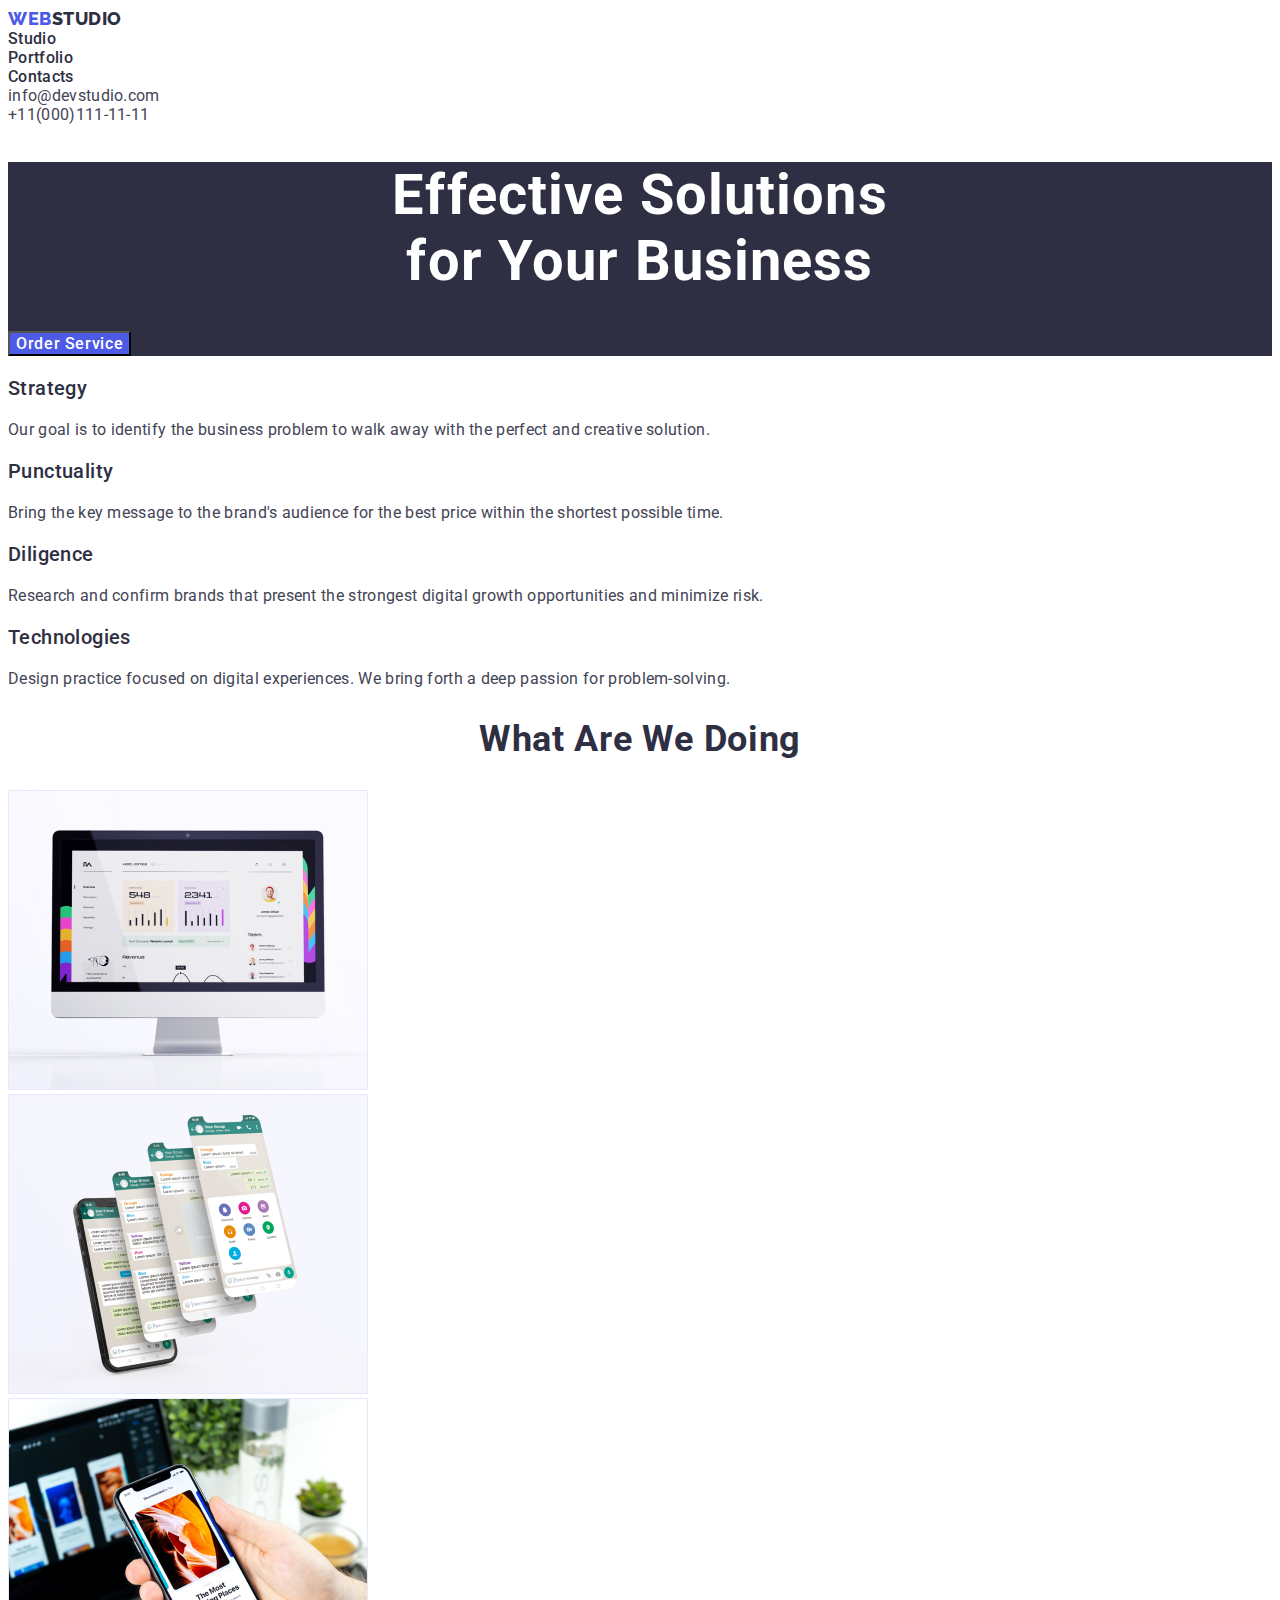
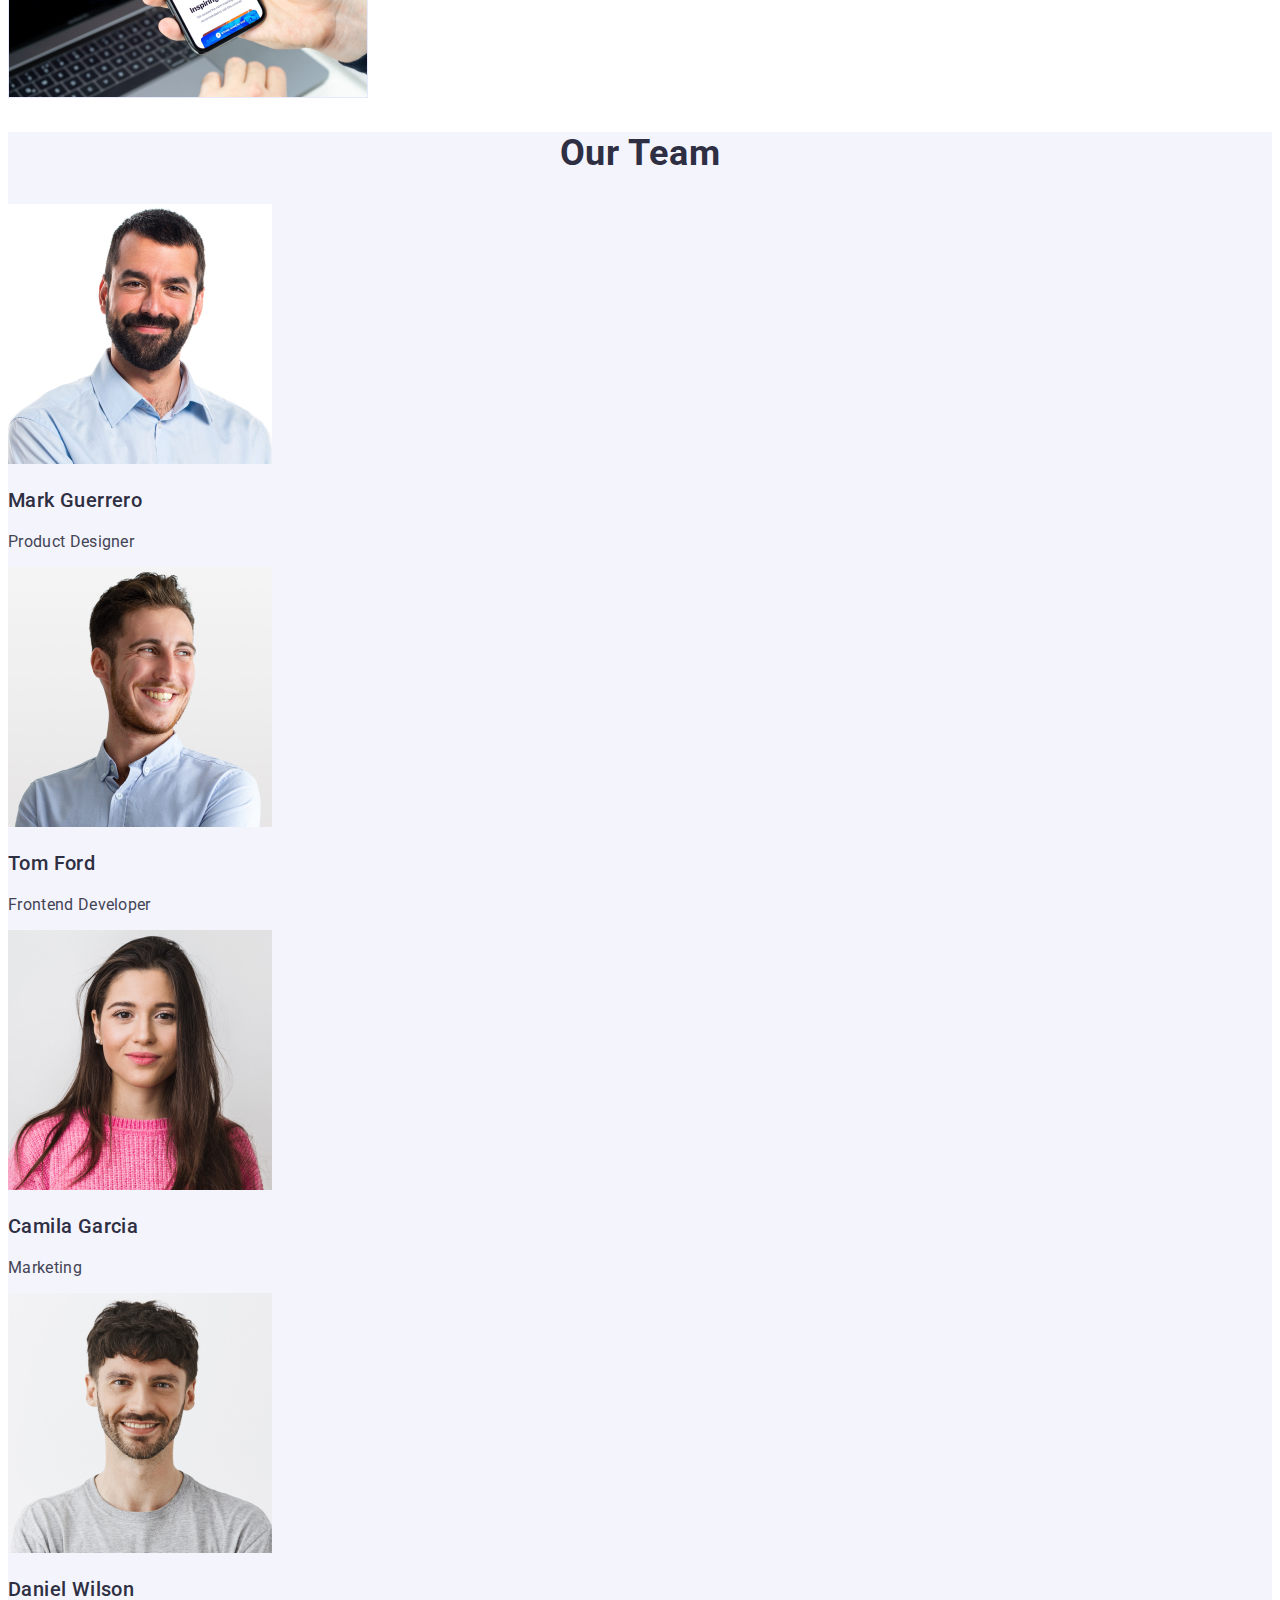
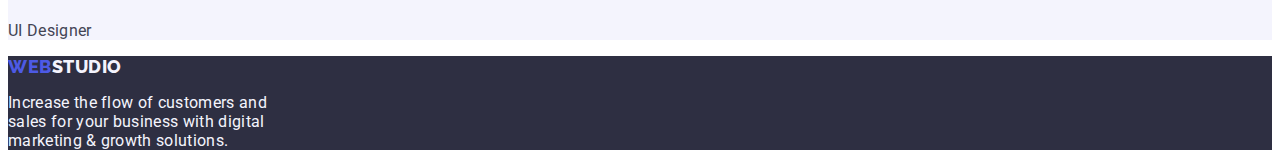
<file: index.html>
<!DOCTYPE html>
<html lang="en">
  <head>
    <meta charset="UTF-8" />
    <meta name="viewport" content="width=device-width, initial-scale=1.0" />
    <title>Studio</title>
    <link rel="preconnect" href="https://fonts.googleapis.com" />
    <link rel="preconnect" href="https://fonts.gstatic.com" crossorigin />
    <link
      href="https://fonts.googleapis.com/css2?family=Raleway:wght@800&family=Roboto:wght@400;500;700;900&display=swap"
      rel="stylesheet"
    />
    <link rel="stylesheet" href="css/styles.css" />
  </head>
  <body>
    <!-- HEADER -->
    <header class="main-header">
      <!-- LOGO -->
      <div class="main-header-content"></div>
      <a href="#" class="logo-header"><span>WEB</span>STUDIO</a>
      <!-- MENU LINKS -->
      <nav>
        <ul class="main-header-menu">
          <li class="main-header-menu-item">
            <a class="main-header-menu-link" href="index.html">Studio</a>
          </li>
          <li class="main-header-menu-item">
            <a class="main-header-menu-link" href="portfolio.html">Portfolio</a>
          </li>
          <li class="main-header-menu-item">
            <a class="main-header-menu-link" href="#">Contacts</a>
          </li>
        </ul>
      </nav>
      <ul class="contact-info">
        <li>
          <a href="mailto:info@devstudio.com">info@devstudio.com</a>
        </li>
        <li>
          <a href="tel:+11(000)111-11-11">+11(000)111-11-11</a>
        </li>
      </ul>
    </header>
    <main>
      <!-- MAIN HEADING -->
      <section class="main-heading">
        <h1 class="header-1">
          Effective Solutions <br />
          for Your Business
        </h1>
        <button type="button" class="order-service-button">
          Order Service
        </button>
      </section>
      <!-- VISSION MISSION STATEMENT -->
      <section>
        <ul class="vission-mission">
          <li>
            <h3>Strategy</h3>
            <p>
              Our goal is to identify the business problem to walk away with the
              perfect and creative solution.
            </p>
          </li>
          <li>
            <h3>Punctuality</h3>
            <p>
              Bring the key message to the brand's audience for the best price
              within the shortest possible time.
            </p>
          </li>
          <li>
            <h3>Diligence</h3>
            <p>
              Research and confirm brands that present the strongest digital
              growth opportunities and minimize risk.
            </p>
          </li>
          <li>
            <h3>Technologies</h3>
            <p>
              Design practice focused on digital experiences. We bring forth a
              deep passion for problem-solving.
            </p>
          </li>
        </ul>
        <!-- WHAT ARE WE DOING SECTION -->
        <h2>What Are We Doing</h2>
        <ul class="services-menu">
          <li>
            <img
              src="images/monitor.jpg"
              alt="monitor"
              width="360"
              height="300"
            />
          </li>
          <li>
            <img
              src="images/whatsapp.jpg"
              alt="whatsapp"
              width="360"
              height="300"
            />
          </li>
          <li>
            <img
              src="images/cellphone.jpg"
              alt="cellphone"
              width="360"
              height="300"
            />
          </li>
        </ul>
      </section>
      <!-- OUR TEAM SECTION -->
      <section class="team">
        <h2>Our Team</h2>
        <ul class="team-members">
          <li>
            <img
              src="images/mark.jpg"
              alt="Mark Guerrero"
              width="264"
              height="260"
            />
            <h3>Mark Guerrero</h3>
            <p>Product Designer</p>
          </li>
          <li>
            <img src="images/tom.jpg" alt="Tom Ford" width="264" height="260" />
            <h3>Tom Ford</h3>
            <p>Frontend Developer</p>
          </li>
          <li>
            <img
              src="images/camila.jpg"
              alt="Camila Garcia"
              width="264"
              height="260"
            />
            <h3>Camila Garcia</h3>
            <p>Marketing</p>
          </li>
          <li>
            <img
              src="images/daniel.jpg"
              alt="Daniel Wilson"
              width="264"
              height="260"
            />
            <h3>Daniel Wilson</h3>
            <p>UI Designer</p>
          </li>
        </ul>
      </section>
    </main>
    <!-- FOOTER -->
    <footer>
      <a href="#" class="logo-footer"><span>WEB</span>STUDIO</a>
      <p class="p-footer">
        Increase the flow of customers and <br />
        sales for your business with digital <br />
        marketing & growth solutions.
      </p>
    </footer>
  </body>
</html>
</file>
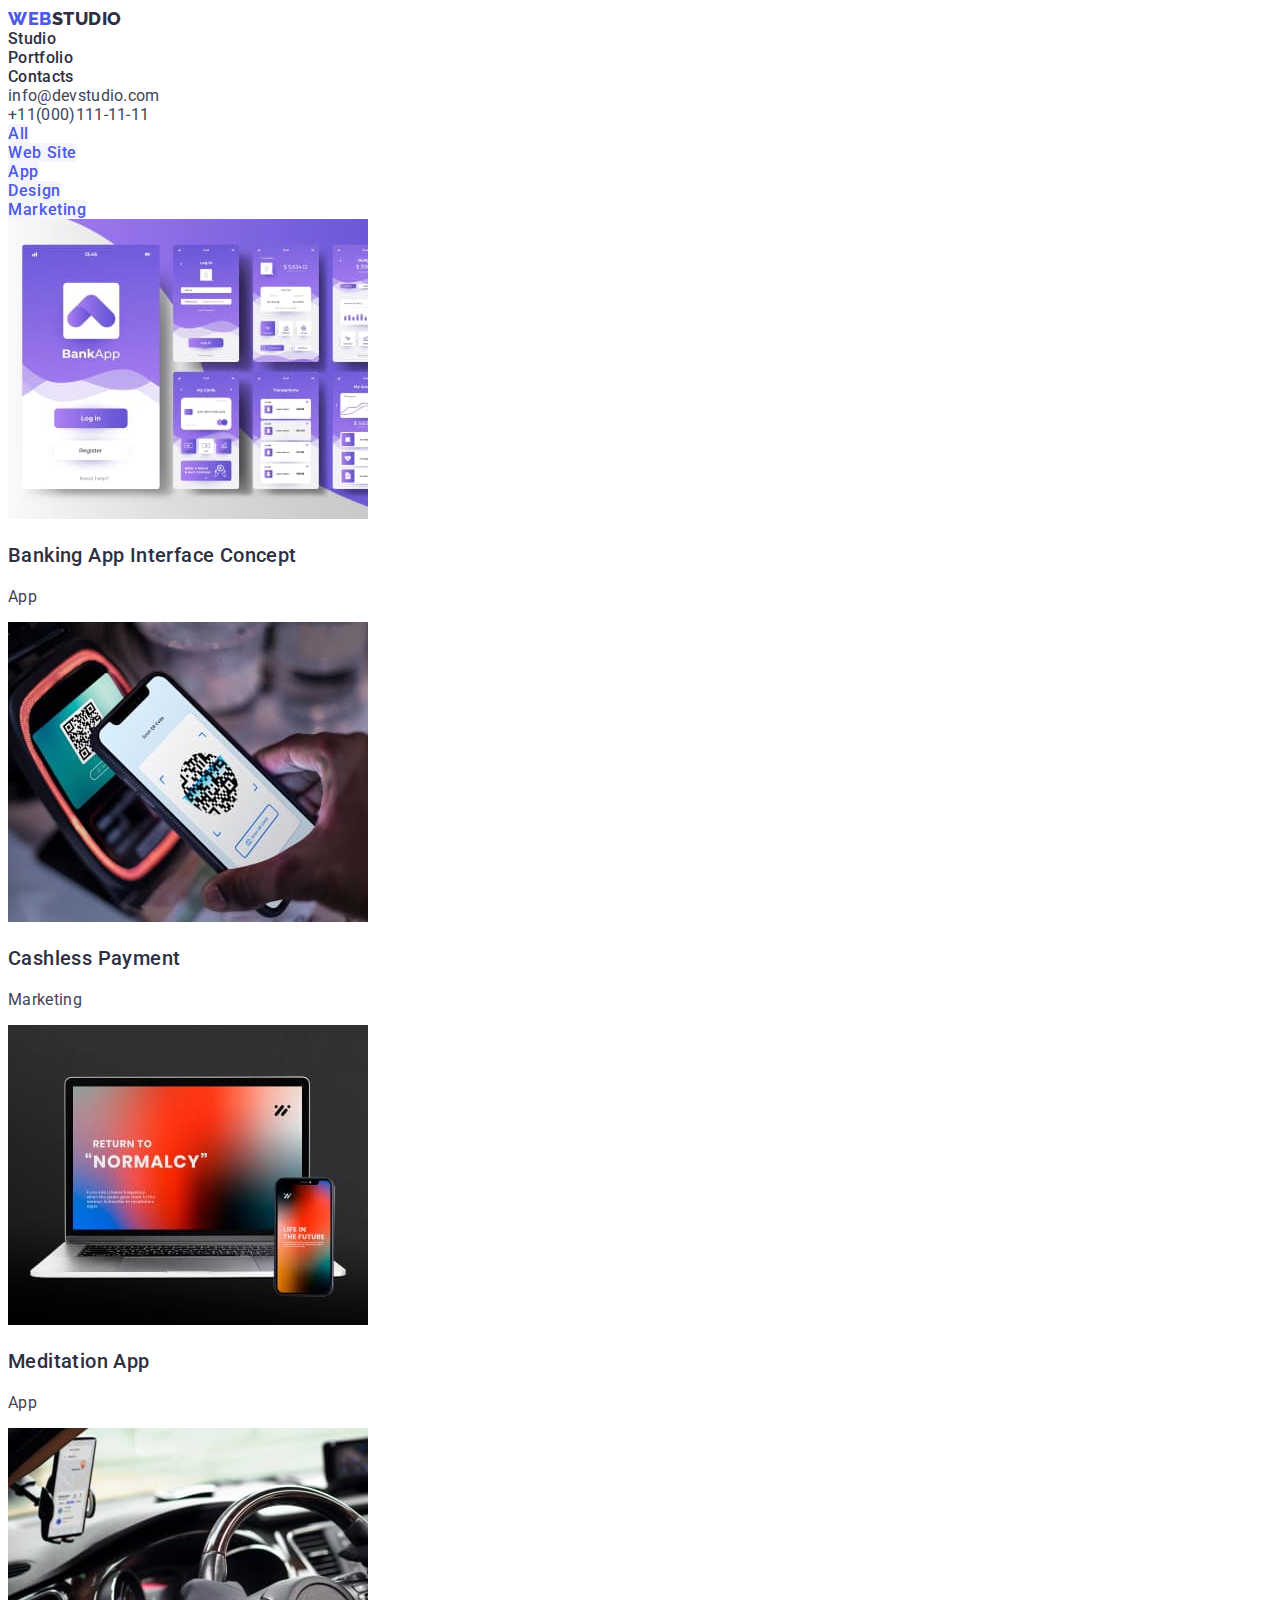
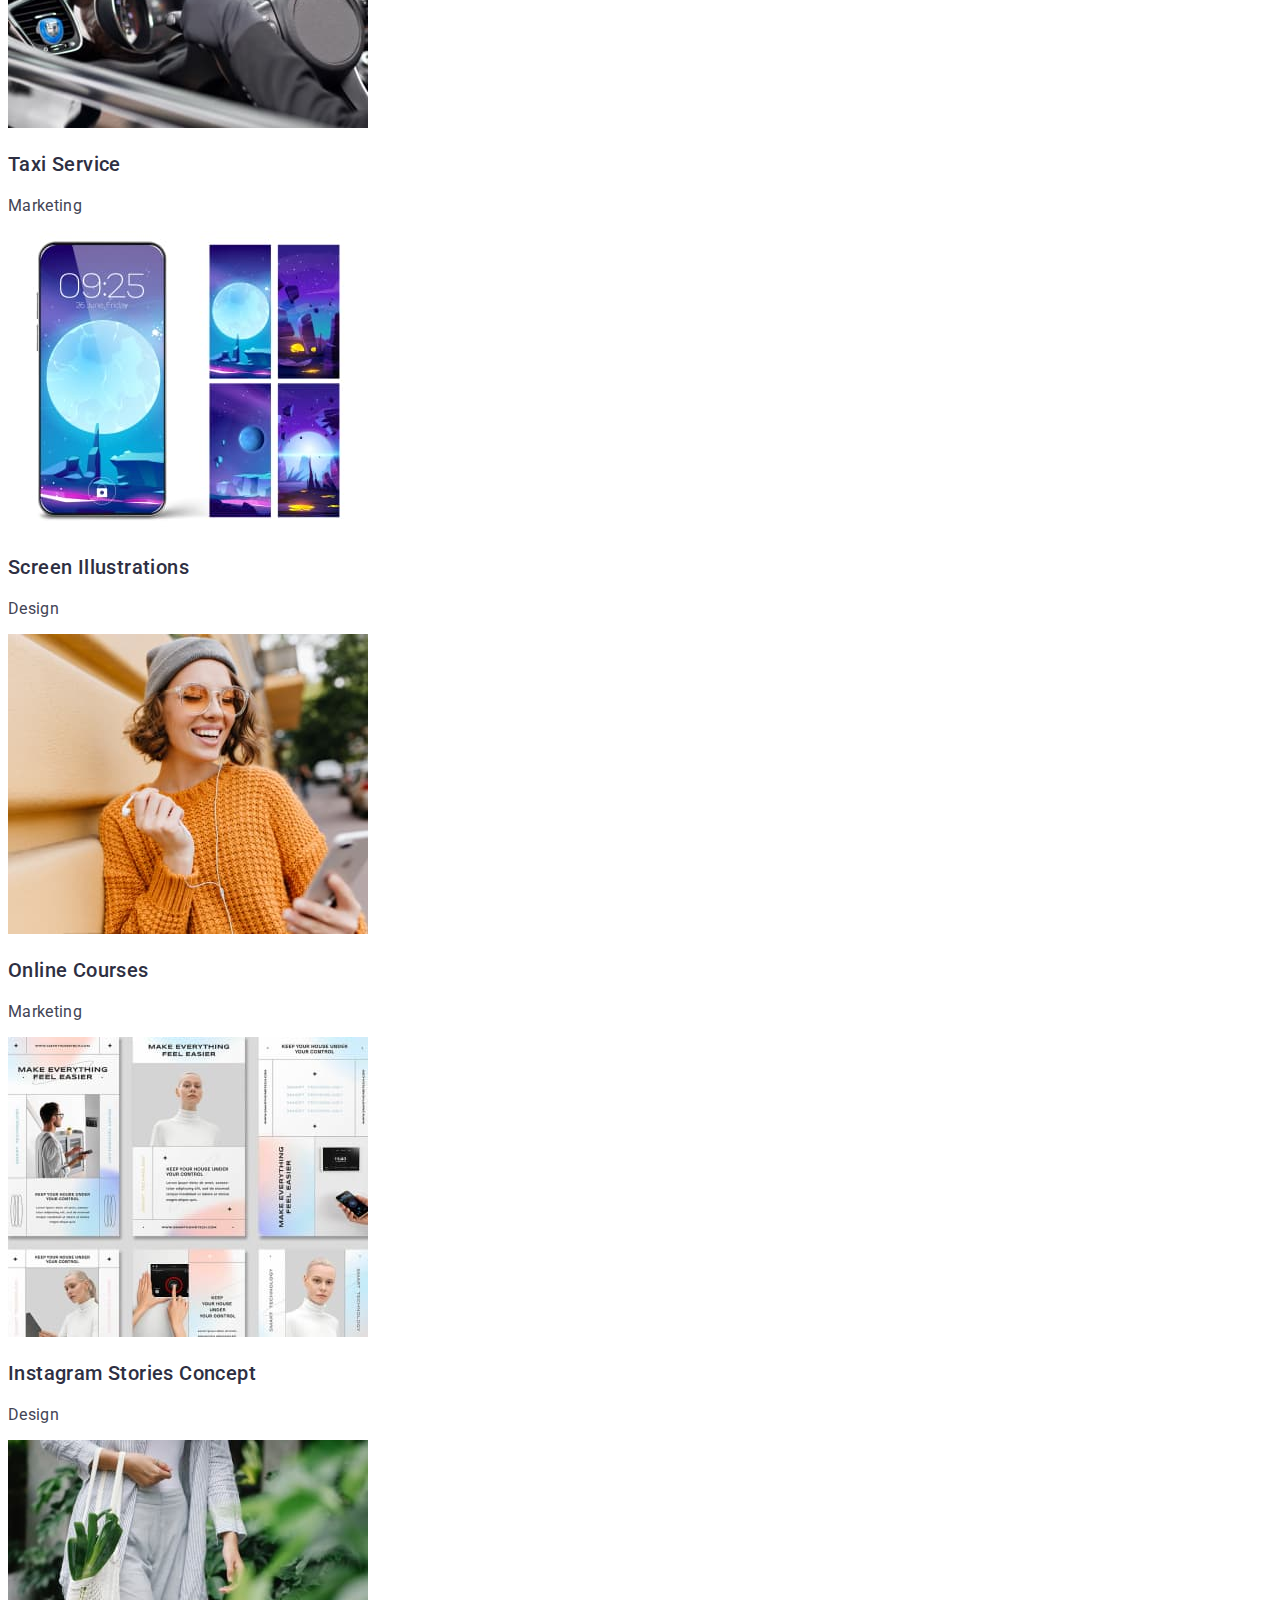
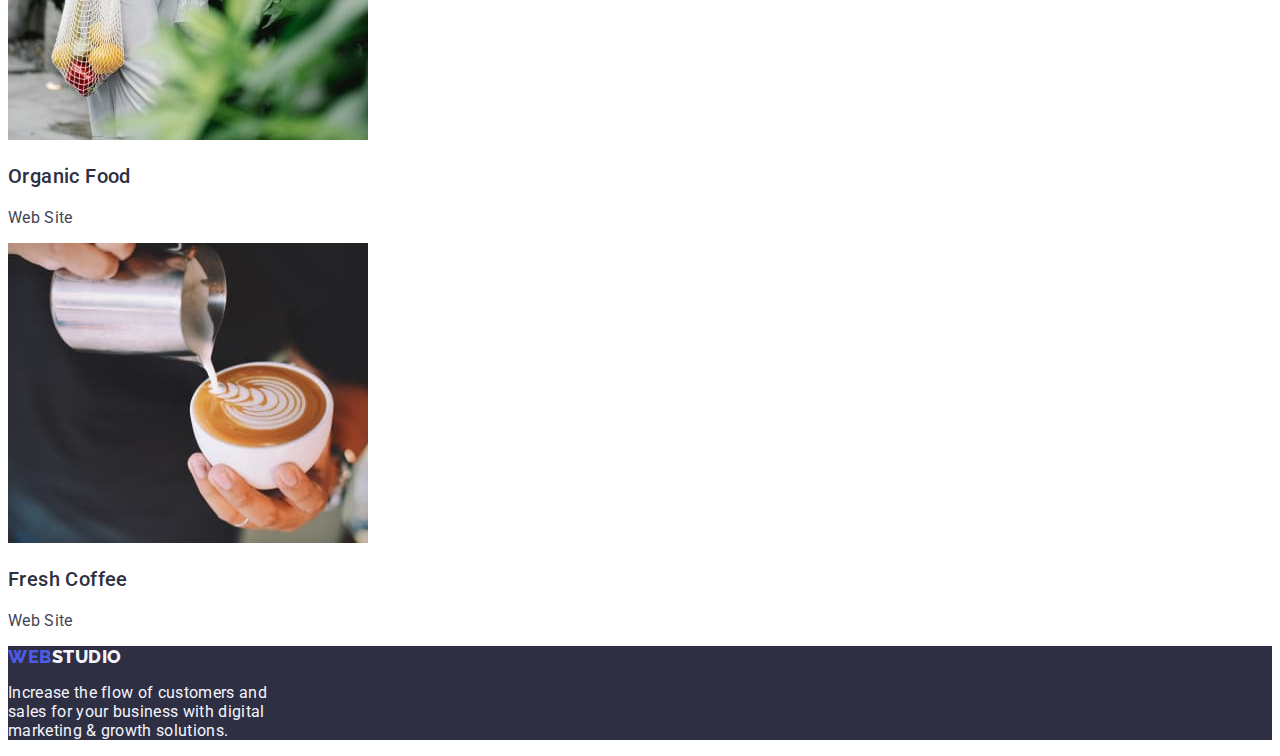
<file: porfolio.html>
<!DOCTYPE html>
<html lang="en">
  <head>
    <meta charset="UTF-8" />
    <meta name="viewport" content="width=device-width, initial-scale=1.0" />
    <title>Portfolio</title>
    <link rel="preconnect" href="https://fonts.googleapis.com" />
    <link rel="preconnect" href="https://fonts.gstatic.com" crossorigin />
    <link
      href="https://fonts.googleapis.com/css2?family=Raleway:wght@800&family=Roboto:wght@400;500;700;900&display=swap"
      rel="stylesheet"
    />
    <link rel="stylesheet" href="css/styles.css" />
  </head>
  <body>
    <!-- HEADER -->
    <header class="main-header">
      <!-- LOGO -->
      <div class="main-header-content"></div>
      <a href="#" class="logo-header"><span>WEB</span>STUDIO</a>
      <!-- MENU LINKS -->
      <nav>
        <ul class="main-header-menu">
          <li class="main-header-menu-item">
            <a class="main-header-menu-link" href="#">Studio</a>
          </li>
          <li class="main-header-menu-item">
            <a class="main-header-menu-link" href="#">Portfolio</a>
          </li>
          <li class="main-header-menu-item">
            <a class="main-header-menu-link" href="#">Contacts</a>
          </li>
        </ul>
      </nav>
      <ul class="contact-info">
        <li>
          <a href="mailto:info@devstudio.com">info@devstudio.com</a>
        </li>
        <li>
          <a href="tel:+11(000)111-11-11">+11(000)111-11-11</a>
        </li>
      </ul>
    </header>
    <main>
      <!-- PORTFOLIO MAIN MENU -->
      <section>
        <ul class="portfolio-main-menu">
          <li class="portfolio-main-menu-item">
            <a class="portfolio-main-menu-link" href="#">All</a>
          </li>
          <li class="portfolio-main-menu-item">
            <a class="portfolio-main-menu-link" href="#">Web Site</a>
          </li>
          <li class="portfolio-main-menu-item">
            <a class="portfolio-main-menu-link" href="#">App</a>
          </li>
          <li class="portfolio-main-menu-item">
            <a class="portfolio-main-menu-link" href="#">Design</a>
          </li>
          <li class="portfolio-main-menu-item">
            <a class="portfolio-main-menu-link" href="#">Marketing</a>
          </li>
        </ul>
      </section>
      <!-- SERVICES OFFERED SUMMARY -->
      <section>
        <ul class="services-menu">
          <li class="services-menu-item">
            <img
              src="images/banking app.jpg"
              alt="Banking App Interface"
              width="360"
              height="300"
            />
            <h3>Banking App Interface Concept</h3>
            <p>App</p>
          </li>
          <li class="services-menu-item">
            <img
              src="images/cashless payment.jpg"
              alt="Scan to Pay"
              width="360"
              height="300"
            />
            <h3>Cashless Payment</h3>
            <p>Marketing</p>
          </li>
          <li class="services-menu-item">
            <img
              src="images/meditation app.jpg"
              alt="Meditation App on Laptop and Phone"
              width="360"
              height="300"
            />
            <h3>Meditation App</h3>
            <p>App</p>
          </li>
          <li class="services-menu-item">
            <img
              src="images/taxi service.jpg"
              alt="Driving Taxi"
              width="360"
              height="300"
            />
            <h3>Taxi Service</h3>
            <p>Marketing</p>
          </li>
          <li class="services-menu-item">
            <img
              src="images/screen illustrations.jpg"
              alt="Screen Illustrations"
              width="360"
              height="300"
            />
            <h3>Screen Illustrations</h3>
            <p>Design</p>
          </li>
          <li class="services-menu-item">
            <img
              src="images/online courses.jpg"
              alt="Girl Browsing on Phone"
              width="360"
              height="300"
            />
            <h3>Online Courses</h3>
            <p>Marketing</p>
          </li>
          <li class="services-menu-item">
            <img
              src="images/instagram stories concept.jpg"
              alt="Instagram Stories Concept"
              width="360"
              height="300"
            />
            <h3>Instagram Stories Concept</h3>
            <p>Design</p>
          </li>
          <li class="services-menu-item">
            <img
              src="images/organic food.jpg"
              alt="Shopping Fresh Vegetables"
              width="360"
              height="300"
            />
            <h3>Organic Food</h3>
            <p>Web Site</p>
          </li>
          <li class="services-menu-item">
            <img
              src="images/fresh coffee.jpg"
              alt="Coffee Art"
              width="360"
              height="300"
            />
            <h3>Fresh Coffee</h3>
            <p>Web Site</p>
          </li>
        </ul>
      </section>
    </main>
    <footer>
      <a href="#" class="logo-footer"><span>WEB</span>STUDIO</a>
      <p class="p-footer">
        Increase the flow of customers and <br />
        sales for your business with digital <br />
        marketing & growth solutions.
      </p>
    </footer>
  </body>
</html>
</file>
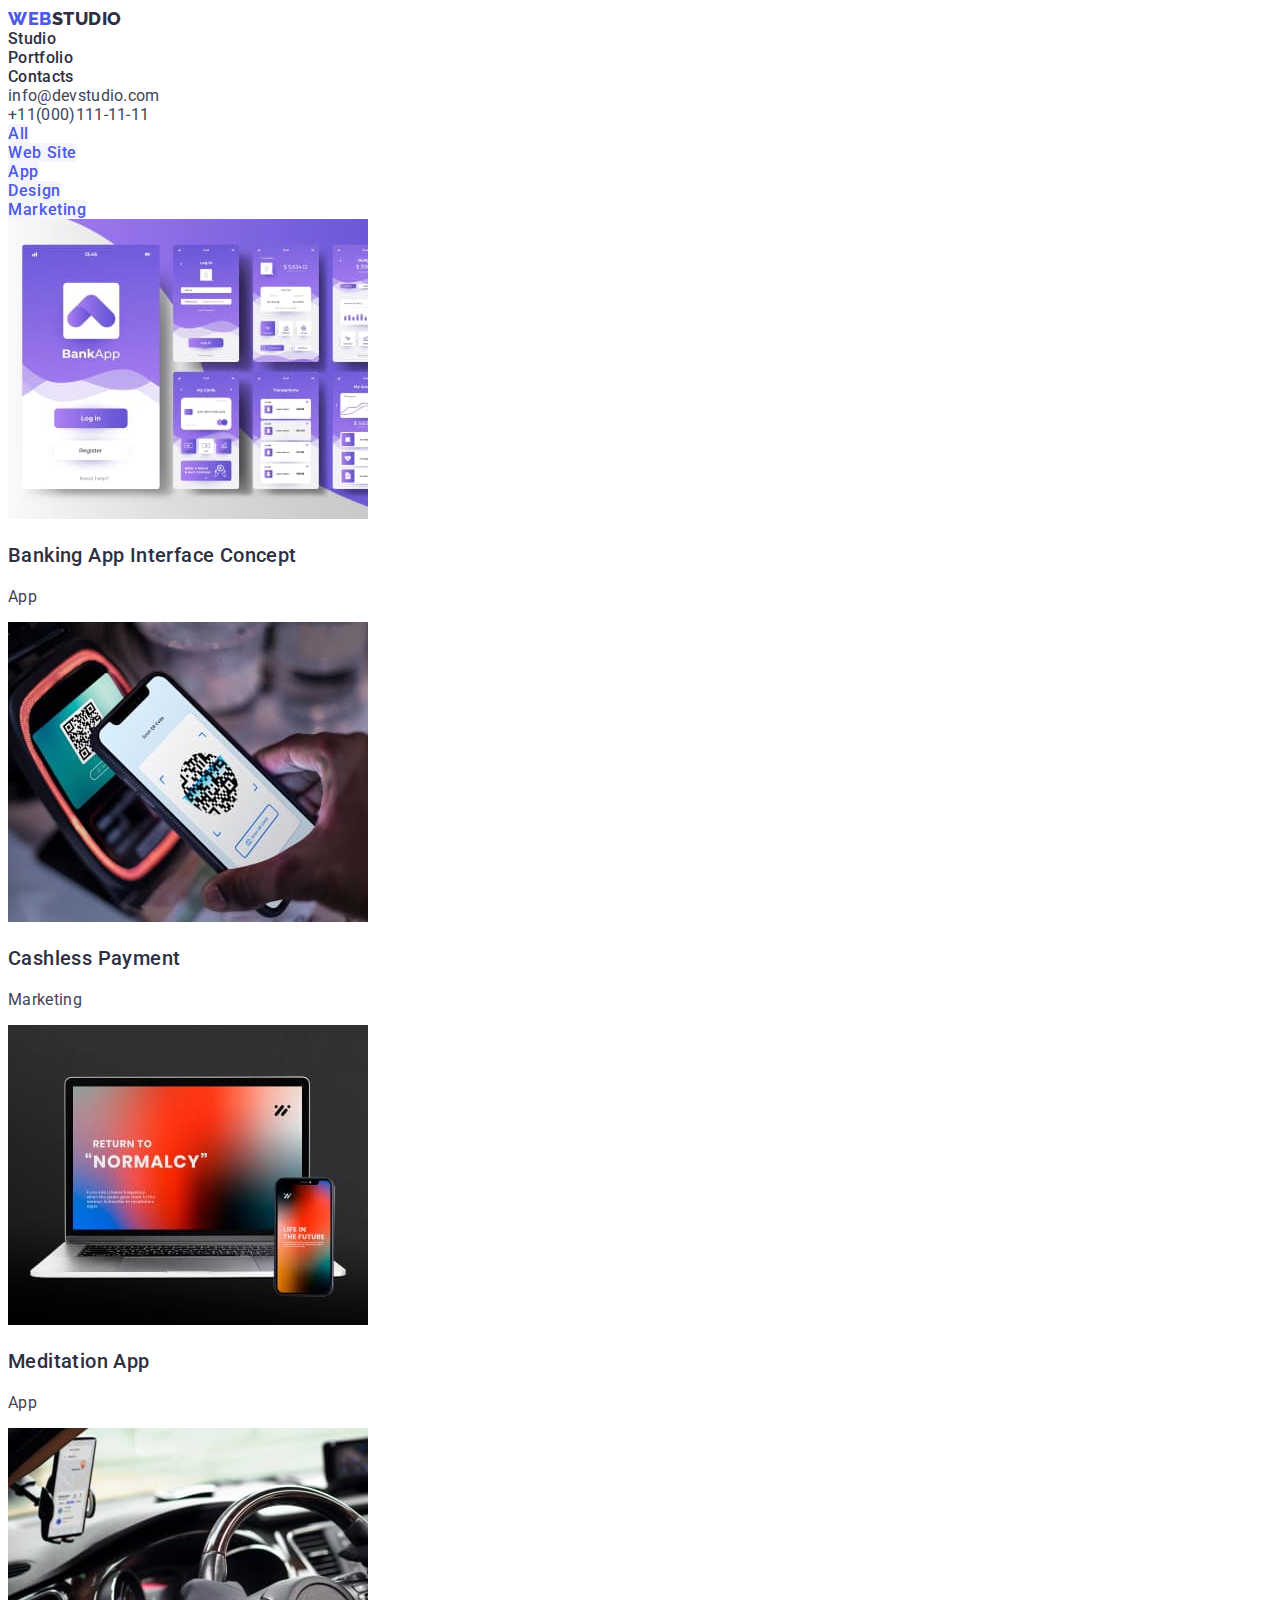
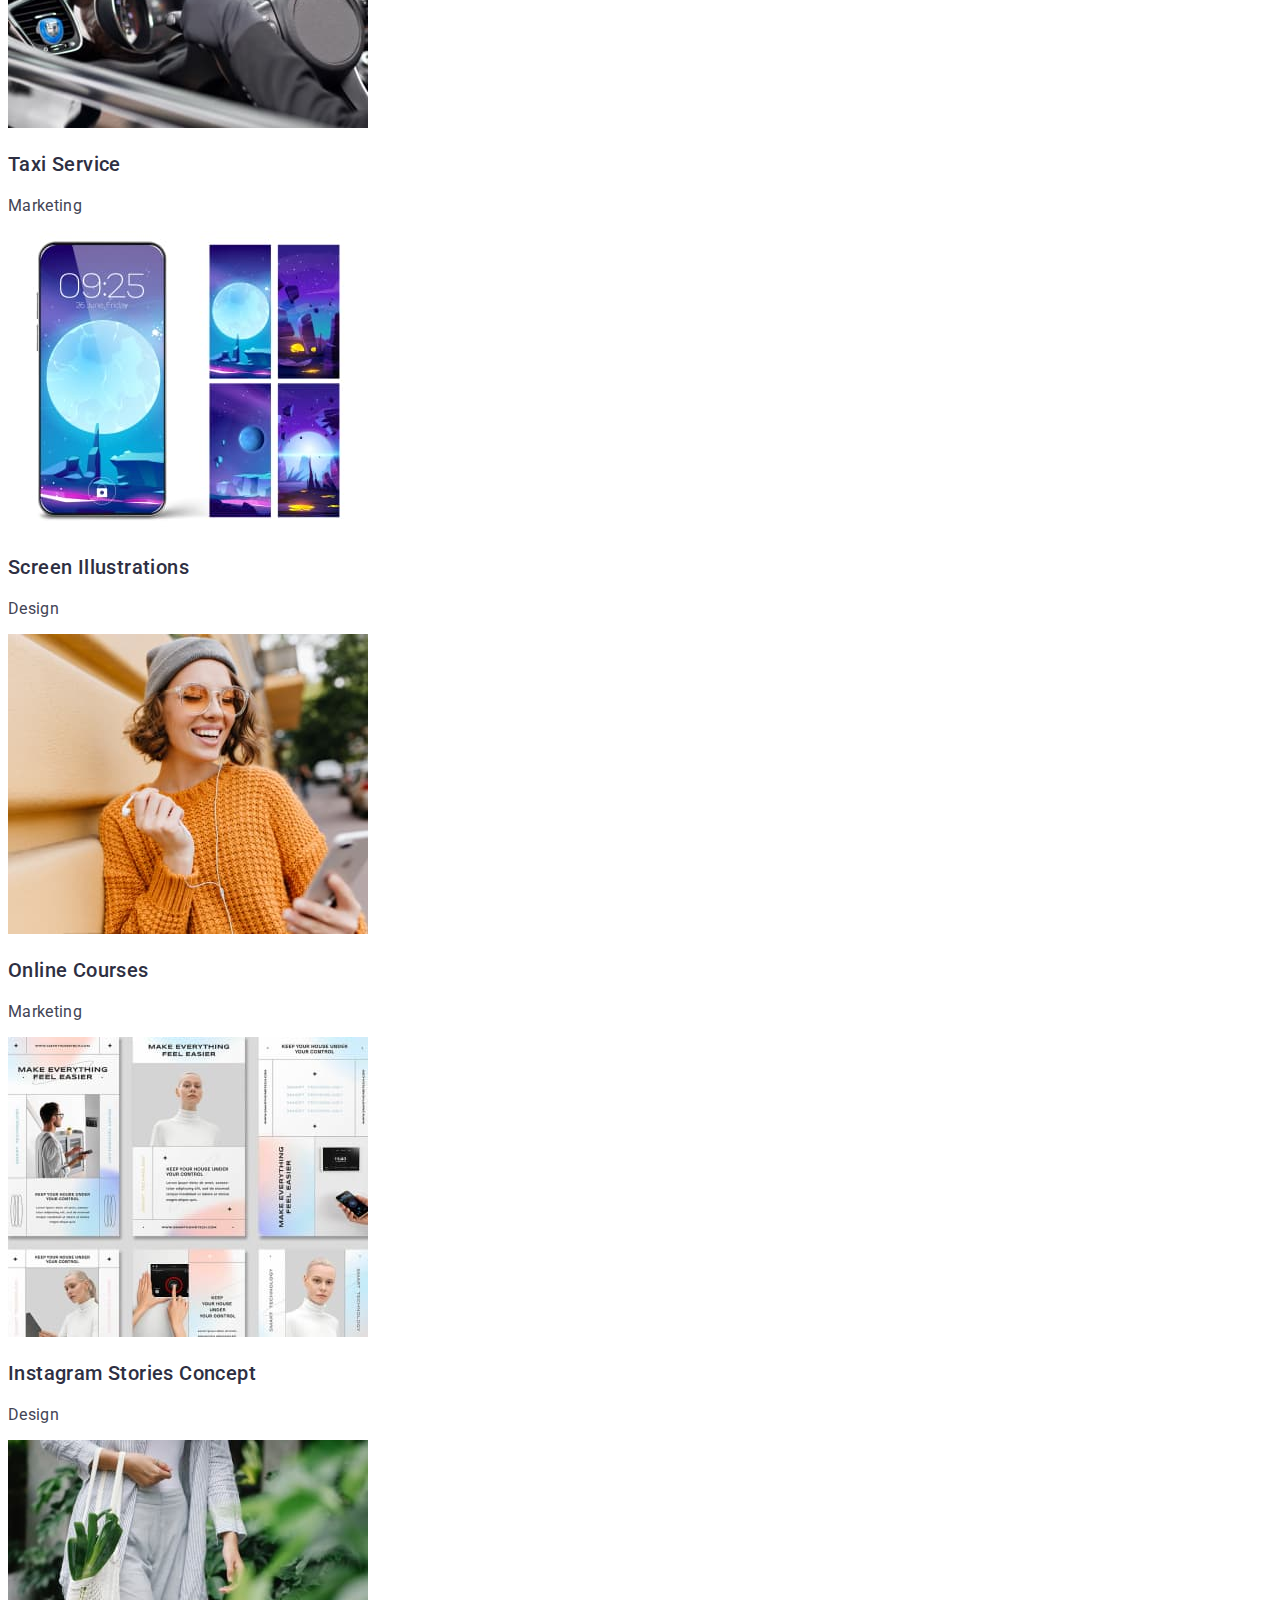
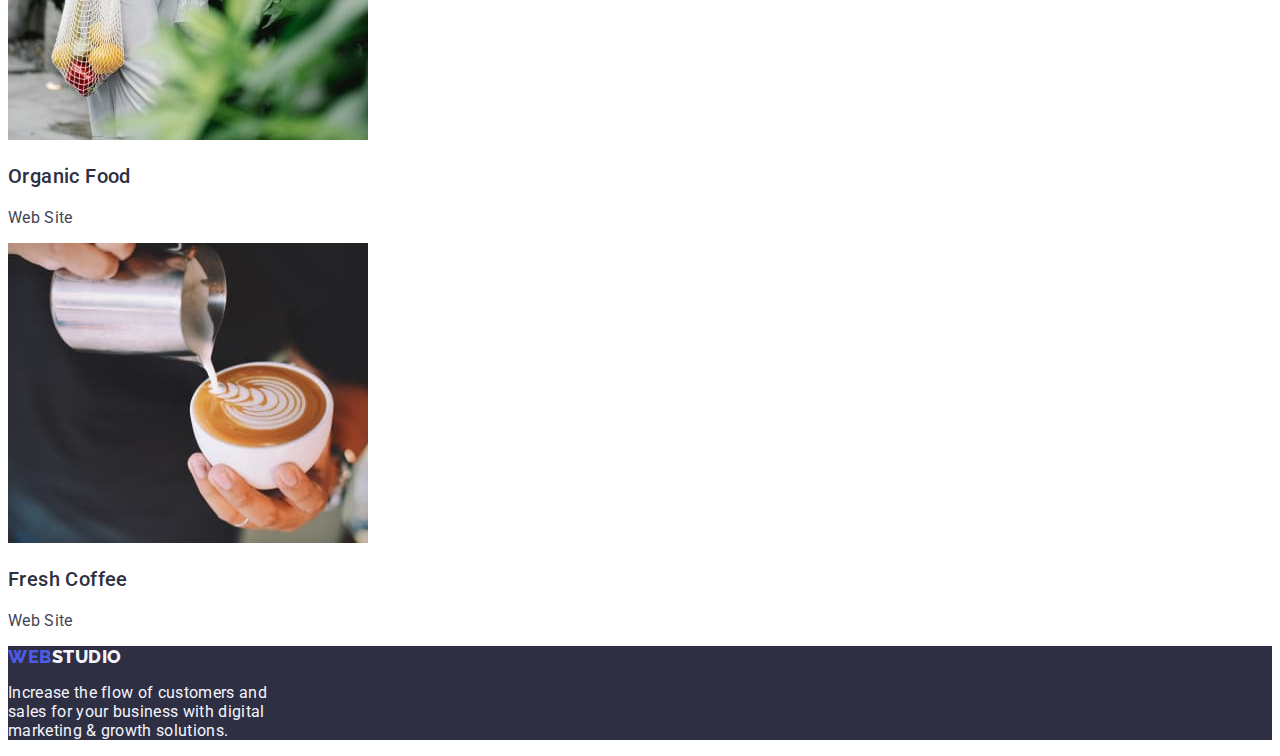
<file: portfolio.html>
<!DOCTYPE html>
<html lang="en">
  <head>
    <meta charset="UTF-8" />
    <meta name="viewport" content="width=device-width, initial-scale=1.0" />
    <title>Portfolio</title>
    <link rel="preconnect" href="https://fonts.googleapis.com" />
    <link rel="preconnect" href="https://fonts.gstatic.com" crossorigin />
    <link
      href="https://fonts.googleapis.com/css2?family=Raleway:wght@800&family=Roboto:wght@400;500;700;900&display=swap"
      rel="stylesheet"
    />
    <link rel="stylesheet" href="css/styles.css" />
  </head>
  <body>
    <!-- HEADER -->
    <header class="main-header">
      <!-- LOGO -->
      <div class="main-header-content"></div>
      <a href="#" class="logo-header"><span>WEB</span>STUDIO</a>
      <!-- MENU LINKS -->
      <nav>
        <ul class="main-header-menu">
          <li class="main-header-menu-item">
            <a class="main-header-menu-link" href="index.html">Studio</a>
          </li>
          <li class="main-header-menu-item">
            <a class="main-header-menu-link" href="portfolio.html">Portfolio</a>
          </li>
          <li class="main-header-menu-item">
            <a class="main-header-menu-link" href="#">Contacts</a>
          </li>
        </ul>
      </nav>
      <ul class="contact-info">
        <li>
          <a href="mailto:info@devstudio.com">info@devstudio.com</a>
        </li>
        <li>
          <a href="tel:+11(000)111-11-11">+11(000)111-11-11</a>
        </li>
      </ul>
    </header>
    <main>
      <!-- PORTFOLIO MAIN MENU -->
      <section>
        <ul class="portfolio-main-menu">
          <li class="portfolio-main-menu-item">
            <a class="portfolio-main-menu-link" href="#">All</a>
          </li>
          <li class="portfolio-main-menu-item">
            <a class="portfolio-main-menu-link" href="#">Web Site</a>
          </li>
          <li class="portfolio-main-menu-item">
            <a class="portfolio-main-menu-link" href="#">App</a>
          </li>
          <li class="portfolio-main-menu-item">
            <a class="portfolio-main-menu-link" href="#">Design</a>
          </li>
          <li class="portfolio-main-menu-item">
            <a class="portfolio-main-menu-link" href="#">Marketing</a>
          </li>
        </ul>
        <!-- SERVICES OFFERED SUMMARY -->
        <ul class="services-menu">
          <li class="services-menu-item">
            <img
              src="images/banking-app.jpg"
              alt="Banking App Interface"
              width="360"
              height="300"
            />
            <h3>Banking App Interface Concept</h3>
            <p>App</p>
          </li>
          <li class="services-menu-item">
            <img
              src="images/cashless-payment.jpg"
              alt="Scan to Pay"
              width="360"
              height="300"
            />
            <h3>Cashless Payment</h3>
            <p>Marketing</p>
          </li>
          <li class="services-menu-item">
            <img
              src="images/meditation-app.jpg"
              alt="Meditation App on Laptop and Phone"
              width="360"
              height="300"
            />
            <h3>Meditation App</h3>
            <p>App</p>
          </li>
          <li class="services-menu-item">
            <img
              src="images/taxi-service.jpg"
              alt="Driving Taxi"
              width="360"
              height="300"
            />
            <h3>Taxi Service</h3>
            <p>Marketing</p>
          </li>
          <li class="services-menu-item">
            <img
              src="images/screen-illustrations.jpg"
              alt="Screen Illustrations"
              width="360"
              height="300"
            />
            <h3>Screen Illustrations</h3>
            <p>Design</p>
          </li>
          <li class="services-menu-item">
            <img
              src="images/online-courses.jpg"
              alt="Girl Browsing on Phone"
              width="360"
              height="300"
            />
            <h3>Online Courses</h3>
            <p>Marketing</p>
          </li>
          <li class="services-menu-item">
            <img
              src="images/instagram-stories-concept.jpg"
              alt="Instagram Stories Concept"
              width="360"
              height="300"
            />
            <h3>Instagram Stories Concept</h3>
            <p>Design</p>
          </li>
          <li class="services-menu-item">
            <img
              src="images/organic-food.jpg"
              alt="Shopping Fresh Vegetables"
              width="360"
              height="300"
            />
            <h3>Organic Food</h3>
            <p>Web Site</p>
          </li>
          <li class="services-menu-item">
            <img
              src="images/fresh-coffee.jpg"
              alt="Coffee Art"
              width="360"
              height="300"
            />
            <h3>Fresh Coffee</h3>
            <p>Web Site</p>
          </li>
        </ul>
      </section>
    </main>
    <footer>
      <a href="#" class="logo-footer"><span>WEB</span>STUDIO</a>
      <p class="p-footer">
        Increase the flow of customers and <br />
        sales for your business with digital <br />
        marketing & growth solutions.
      </p>
    </footer>
  </body>
</html>
</file>
<file: css/styles.css>
:root {
  --IRIS: #4d5ae5;
  --NAVY-BLUE: #2e2f42;
  --WHITE: #fff;
  --CLOUD: #f4f4fd;
  --SLATE: #434455;
  --CORNFLOWER: #e7e9fc;
  --OCEAN: #404bbf;
}
/* MAIN PAGE STYLES */
/* STYLES FOR MAIN TAGS */
body {
  font-family: "Roboto", sans-serif;
}
/* HEADER STYLES */
a {
  text-decoration: none;
}
ul {
  list-style-type: none;
  margin: 0;
  padding: 0;
}
.logo-header {
  color: var(--NAVY-BLUE);
  font-family: "Raleway", sans-serif;
  font-size: 18px;
  font-weight: 800;
  letter-spacing: 0.54px;
}
.logo-header span {
  color: var(--IRIS);
}
.main-header-menu-link {
  font-size: 16px;
  font-weight: 500;
  color: var(--NAVY-BLUE);
  letter-spacing: 0.32px;
}
.main-header-menu-link:hover {
  color: var(--OCEAN);
}
a[href="mailto:info@devstudio.com"] {
  font-size: 16px;
  color: var(--SLATE);
  font-weight: 400;
  letter-spacing: 0.32px;
}
a[href="tel:+11(000)111-11-11"] {
  font-size: 16px;
  color: var(--SLATE);
  font-weight: 400;
  letter-spacing: 0.32px;
}
a[href="mailto:info@devstudio.com"]:hover {
  color: var(--OCEAN);
}
a[href="tel:+11(000)111-11-11"]:hover {
  color: var(--OCEAN);
}
/* FIRST SECTION STYLES */
.main-heading {
  background-color: var(--NAVY-BLUE);
}
.header-1 {
  color: var(--WHITE);
  text-align: center;
  font-size: 56px;
  font-weight: 700;
  letter-spacing: 1.12px;
}
.order-service-button {
  background-color: var(--IRIS);
  color: var(--WHITE);
  font-size: 16px;
  font-weight: 500;
  letter-spacing: 0.64px;
  font-family: inherit;
}
/* VISSION MISSION STYLES */
h3 {
  font-size: 20px;
  font-weight: 500;
  letter-spacing: 0.4px;
  color: var(--NAVY-BLUE);
}
p {
  color: var(--SLATE);
  font-size: 16px;
  font-weight: 400;
  letter-spacing: 0.32px;
}
h2 {
  text-align: center;
  color: var(--NAVY-BLUE);
  font-size: 36px;
  font-weight: 700;
  letter-spacing: 0.72px;
}
/* OUR TEAM STYLES */
.team {
  background-color: var(--CLOUD);
}
/* FOOTER STYLES */
footer {
  background-color: var(--NAVY-BLUE);
}
.logo-footer {
  color: var(--CLOUD);
  font-family: "Raleway", sans-serif;
  font-size: 18px;
  font-weight: 800;
  letter-spacing: 0.54px;
}
.logo-footer span {
  color: var(--IRIS);
}
.p-footer {
  color: var(--CLOUD);
}
/* PORTFOLIO STYLES */
/* PORTFOLIO MAIN MENU STYLES */
.portfolio-main-menu {
  align-items: center;
}
.portfolio-main-menu-link {
  color: var(--IRIS);
  font-size: 16px;
  font-weight: 500;
  letter-spacing: 0.64px;
  background-color: var(--CLOUD);
  border-color: var(--CORNFLOWER);
  border-radius: 4px;
}
.portfolio-main-menu-link:hover {
  background-color: var(--OCEAN);
  color: var(--WHITE);
}
/* SERVICES MENU STYLES */
.services-menu-item {
  border-color: 1px var(--CORNFLOWER);
  background-color: var(--WHITE);
}
</file>
